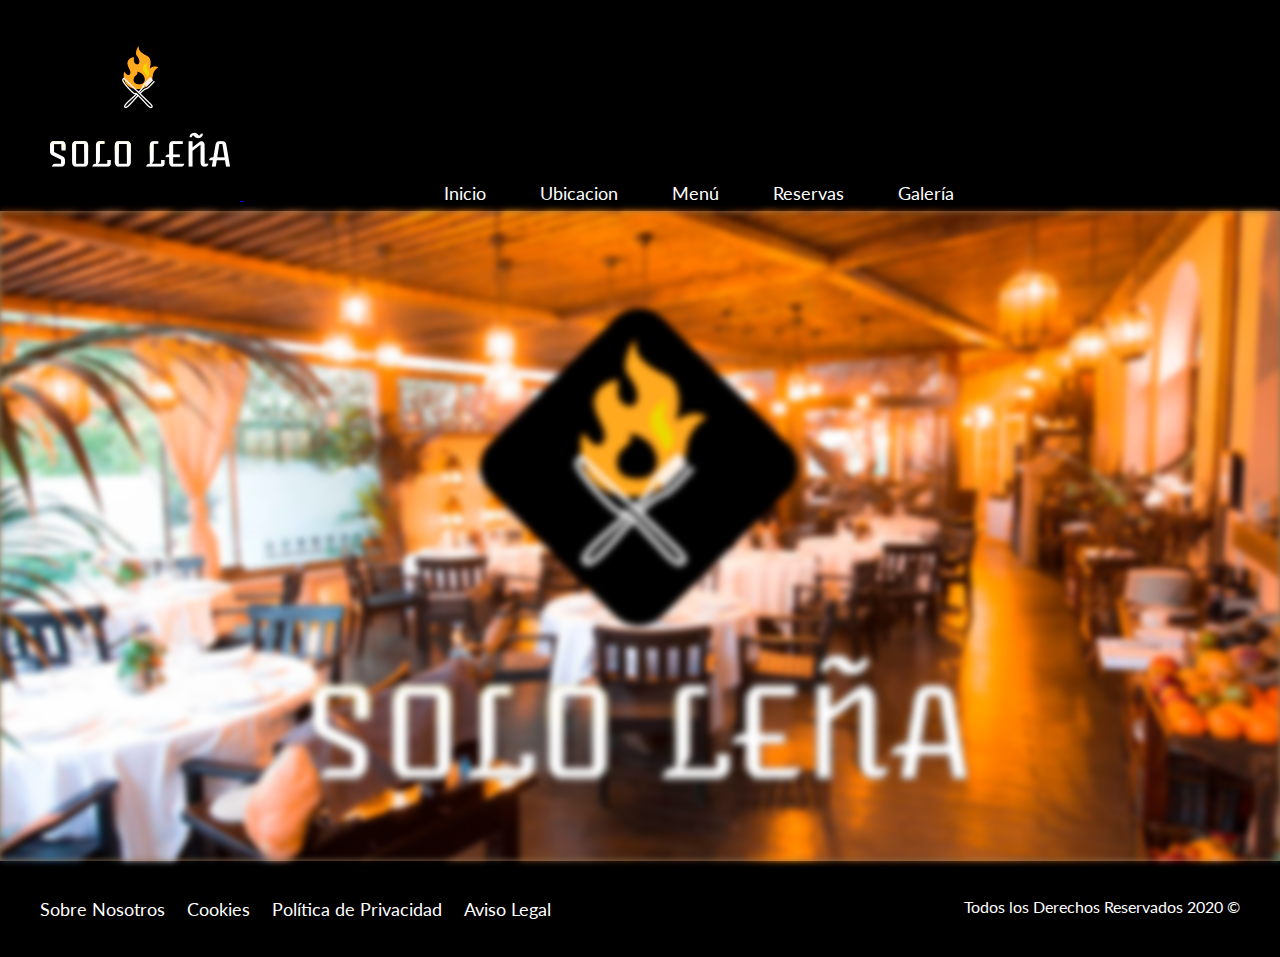
<file: index.html>
<!DOCTYPE html>
<html lang="es">

<head>
    <meta charset="UTF-8">
    <title>Solo Leña</title>
    <meta name="viewport" content="width=device-width, initial-scale=1.0">
    <link href="https://fonts.googleapis.com/css2?family=Lato:wght@300;400;700;900&display=swap" rel="stylesheet">
    <link rel="shortcut icon" type="image/x-icon"  href="../img/logoico.ico">
    <link rel="stylesheet" href="css/normalize.css">
    <link rel="stylesheet" href="css/global.css">
    <link rel="stylesheet" href="css/index.css">
</head>

<body>
    <header class="site-header inicio">
        <div class="contenedor"> 
            <div class="barra">
                <a href="index.html">
                    <img src="img/logoblanco.png" alt="SoloLeña">
                </a>
                <nav class="navegacion-barra">
                    <a href="index.html">Inicio</a>
                    <a href="html/ubicacion.html">Ubicacion</a>
                    <a href="html/menu.html">Menú</a>
                    <a href="html/reservas.html">Reservas</a>
                    <a href="html/galeria.html">Galería</a>
                </nav>
            </div>
        </div>
    </header>
    <main>
    </main>
    <footer class="site-footer seccion">
        <div class="contenedor contenedor-footer">
            <nav class="navegacion-footer">
                <a href="nosotros.html">Sobre Nosotros</a>
                <a href="cookies.html">Cookies</a>
                <a href="privacidad.html">Política de Privacidad</a>
                <a href="avisolegal.html">Aviso Legal</a>
            </nav>
            <p class="copy">Todos los Derechos Reservados 2020 &copy;</p>
        </div>
    </footer>
<body>
</file>
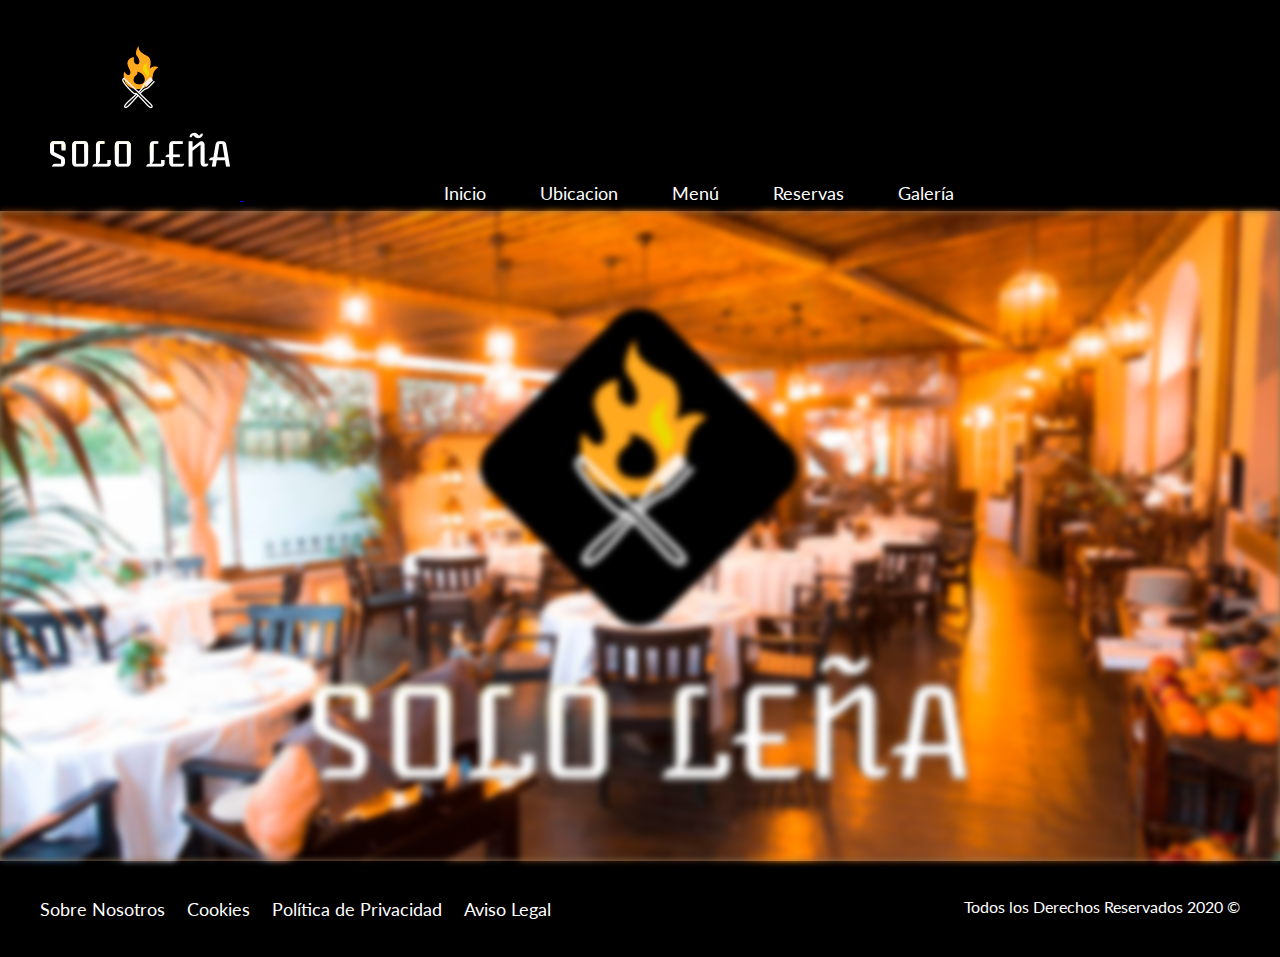
<file: html/index.html>
<!DOCTYPE html>
<html lang="es">

<head>
    <meta charset="UTF-8">
    <title>Solo Leña</title>
    <meta name="viewport" content="width=device-width, initial-scale=1.0">
    <link href="https://fonts.googleapis.com/css2?family=Lato:wght@300;400;700;900&display=swap" rel="stylesheet">
    <link rel="shortcut icon" type="image/x-icon"  href="../img/logoico.ico">
    <link rel="stylesheet" href="../css/normalize.css">
    <link rel="stylesheet" href="../css/global.css">
    <link rel="stylesheet" href="../css/index.css">
</head>

<body>
    <header class="site-header inicio">
        <div class="contenedor"> 
            <div class="barra">
                <a href="index.html">
                    <img src="../img/logoblanco.png" alt="SoloLeña">
                </a>
                <nav class="navegacion-barra">
                    <a href="index.html">Inicio</a>
                    <a href="ubicacion.html">Ubicacion</a>
                    <a href="menu.html">Menú</a>
                    <a href="reservas.html">Reservas</a>
                    <a href="galeria.html">Galería</a>
                </nav>
            </div>
        </div>
    </header>
    <main>
    </main>
    <footer class="site-footer seccion">
        <div class="contenedor contenedor-footer">
            <nav class="navegacion-footer">
                <a href="nosotros.html">Sobre Nosotros</a>
                <a href="cookies.html">Cookies</a>
                <a href="privacidad.html">Política de Privacidad</a>
                <a href="avisolegal.html">Aviso Legal</a>
            </nav>
            <p class="copy">Todos los Derechos Reservados 2020 &copy;</p>
        </div>
    </footer>
<body>
</file>
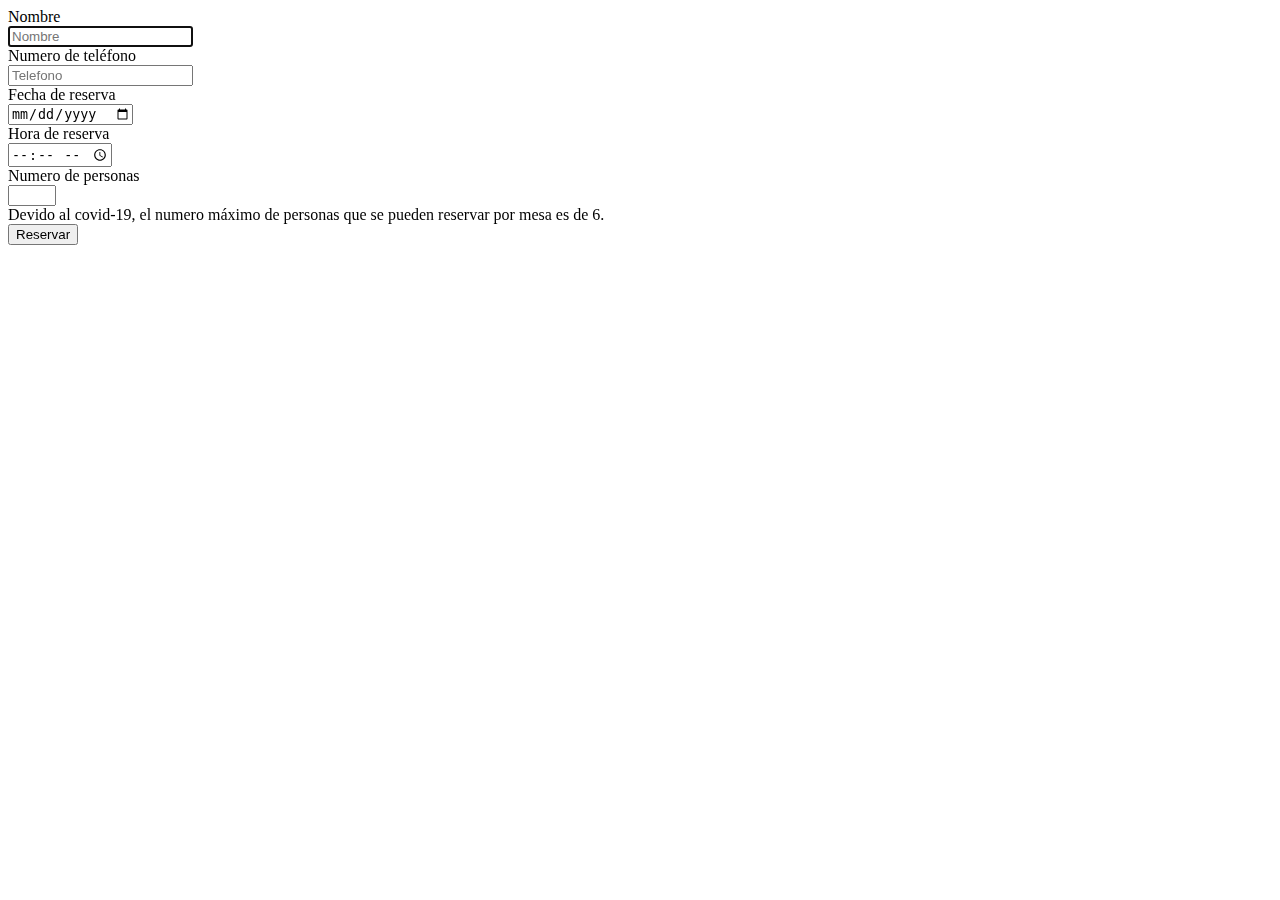
<file: Reservas.html>
<!DOCTYPE html>
<html>
    <head>
        <title>Plantilla</title>
        <meta charset="UTF-8" />
    </head>
    <body>
        <main>
            <form>
                <label>Nombre</label></br>
                <input type="text" name="Nombre" placeholder="Nombre" required autofocus></br>
                <label>Numero de teléfono</label></br>
                <input type="number" name="telefono" placeholder="Telefono" required ></br>
                <label>Fecha de reserva</label></br>
                <input type="date" name="fecha" name="fecha" required></br>
                <label>Hora de reserva</label></br>
                <input type="time" name="hora" required></br>
                <label>Numero de personas</label></br>
                <input type="number" min="1" max="6"></br>
                <label id="advertencia">Devido al covid-19, el numero máximo de personas que se pueden reservar por mesa es de 6.</label></br>
                <input type="submit" value="Reservar">
            </form>
        </main>
    </body>
</html>
</file>
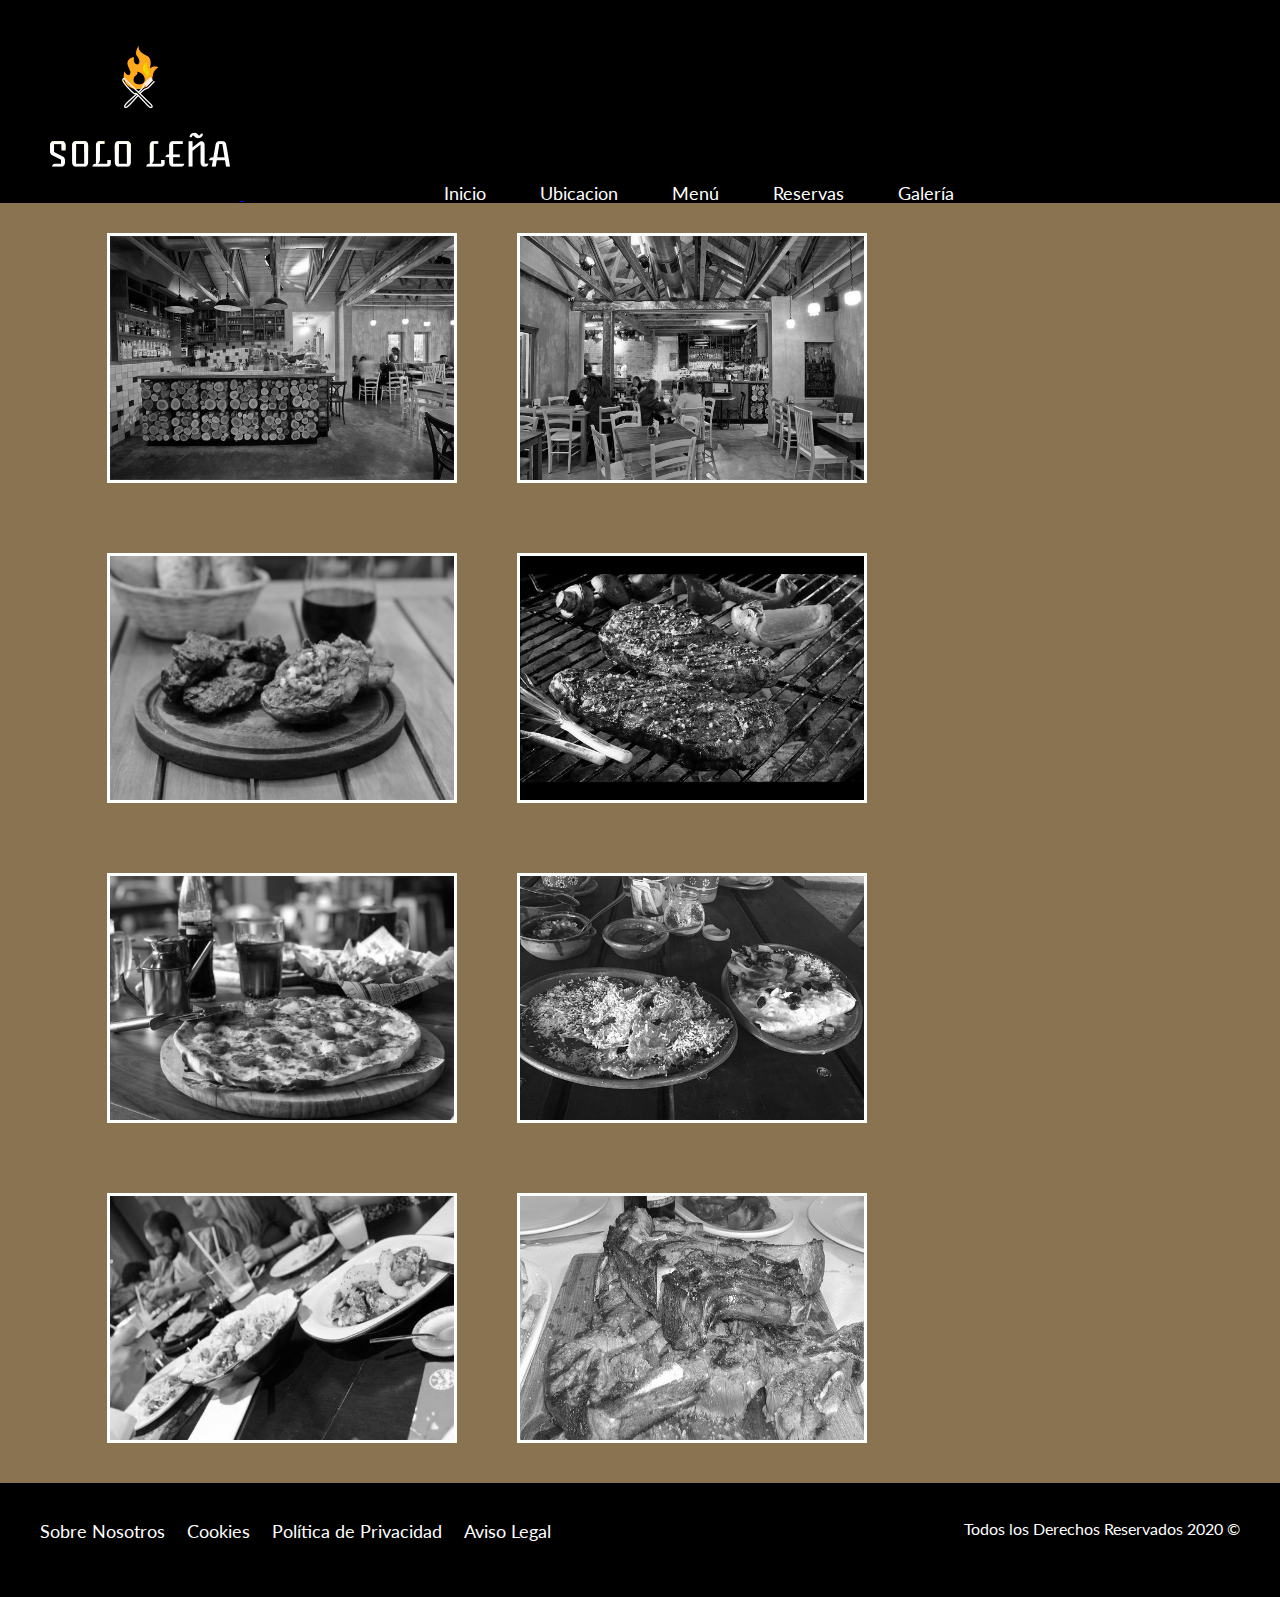
<file: html/galeria.html>
<!DOCTYPE html>
<html lang="es">

<head>
    <meta charset="UTF-8">
    <title>Menú</title>
    <meta name="viewport" content="width=device-width, initial-scale=1.0">
    <link href="https://fonts.googleapis.com/css2?family=Lato:wght@300;400;700;900&display=swap" rel="stylesheet">
    <link rel="shortcut icon" type="image/x-icon" href="../img/logoico.ico">
    <link rel="stylesheet" href="../css/normalize.css">
    <link href="../css/global.css" rel="stylesheet" />
    <link href="../css/galeria.css" rel="stylesheet" />
</head>

<body>
    <header class="site-header inicio">
        <div class="contenedor">
            <div class="barra">
                <a href="../index.html">
                    <img src="../img/logoblanco.png" alt="SoloLeña">
                </a>
                <nav class="navegacion-barra">
                    <a href="../index.html">Inicio</a>
                    <a href="ubicacion.html">Ubicacion</a>
                    <a href="menu.html">Menú</a>
                    <a href="reservas.html">Reservas</a>
                    <a href="galeria.html">Galería</a>
                </nav>
            </div>
        </div>
    </header>
    <main>
        <section>
            <div class="grises"> <img class="foto" src="../img/galeria5.jpg" alt="foto8"><img class="foto"
                    src="../img/galeria6.jpg" alt="foto2"><img class="foto" src="../img/galeria2.jpg" alt="foto3"><img
                    class="foto" src="../img/galeria3.jpg" alt="foto4"><img class="foto" src="../img/galeria4.jpg"
                    alt="foto5"><img class="foto" src="../img/galeria7.jpg" alt="foto6"><img class="foto"
                    src="../img/galeria8.jpg" alt="foto7"><img class="foto" src="../img/galeria1.jpg" alt="foto1">
            </div>
        </section>
    </main>
    <footer class="site-footer seccion">
        <div class="contenedor contenedor-footer">
            <nav class="navegacion-footer">
                <a href="nosotros.html">Sobre Nosotros</a>
                <a href="cookies.html">Cookies</a>
                <a href="privacidad.html">Política de Privacidad</a>
                <a href="avisolegal.html">Aviso Legal</a>
            </nav>
            <p class="copy">Todos los Derechos Reservados 2020 &copy;</p>
        </div>
    </footer>

    <body>
</file>
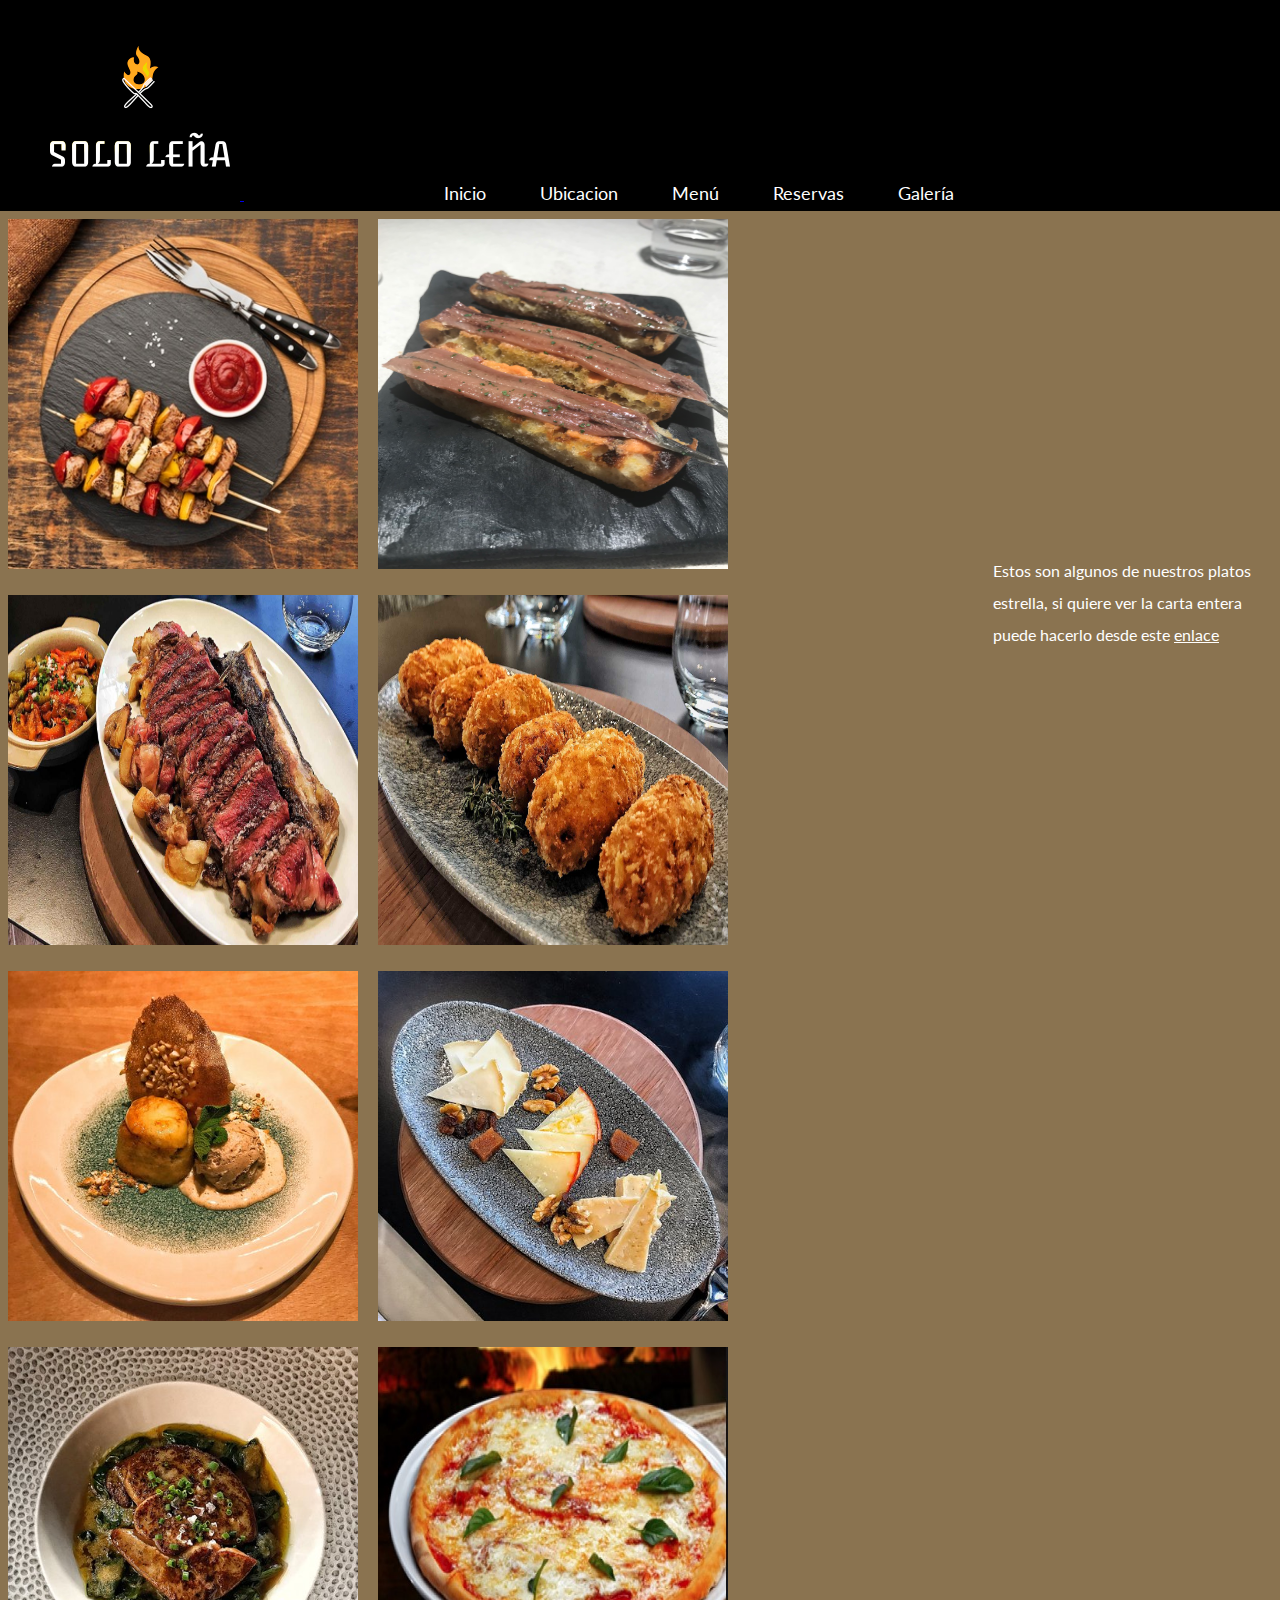
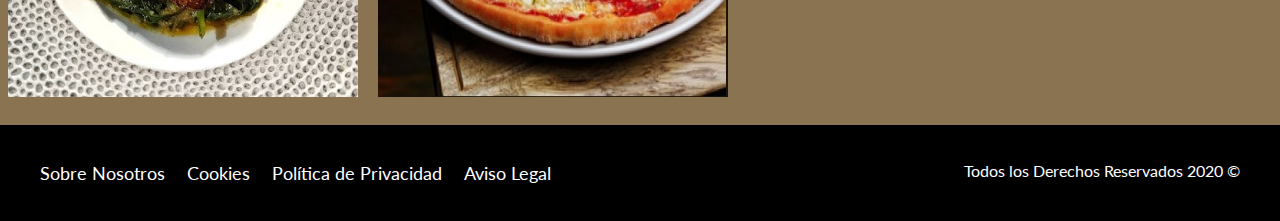
<file: html/menu.html>
<!DOCTYPE html>
<html lang="es">

<head>
    <meta charset="UTF-8">
    <title>Menú</title>
    <meta name="viewport" content="width=device-width, initial-scale=1.0">
    <link href="https://fonts.googleapis.com/css2?family=Lato:wght@300;400;700;900&display=swap" rel="stylesheet">
    <link rel="shortcut icon" type="image/x-icon"  href="../img/logoico.ico">
    <link rel="stylesheet" href="../css/normalize.css">
    <link rel="stylesheet" href="../css/global.css">
    <link rel="stylesheet" href="../css/menu.css">
</head>

<body>
    <header class="site-header inicio">
        <div class="contenedor"> 
            <div class="barra">
                <a href="../index.html">
                    <img src="../img/logoblanco.png" alt="SoloLeña">
                </a>
                <nav class="navegacion-barra">
                    <a href="../index.html">Inicio</a>
                    <a href="ubicacion.html">Ubicacion</a>
                    <a href="menu.html">Menú</a>
                    <a href="reservas.html">Reservas</a>
                    <a href="galeria.html">Galería</a>
                </nav>
            </div>
        </div>
    </header>
    <main>
        <div class="menu">
            <div class="platos">
                <img src="../img/plato1.jpg">
                <img src="../img/plato2.jpg">
                <img src="../img/plato3.jpg">
                <img src="../img/plato4.jpg">
                <img src="../img/plato5.jpg">
                <img src="../img/plato6.jpg">
                <img src="../img/plato7.jpg">
                <img src="../img/plato8.jpg">
            </div>
            <div class="carta">
                <p>Estos son algunos de nuestros platos estrella, si quiere ver la carta entera puede hacerlo desde este <a href="carta.html">enlace</a></p>
            </div>
        </div>
    </main>
    <footer class="site-footer seccion">
        <div class="contenedor contenedor-footer">
            <nav class="navegacion-footer">
                <a href="nosotros.html">Sobre Nosotros</a>
                <a href="cookies.html">Cookies</a>
                <a href="privacidad.html">Política de Privacidad</a>
                <a href="avisolegal.html">Aviso Legal</a>
            </nav>
            <p class="copy">Todos los Derechos Reservados 2020 &copy;</p>
        </div>
    </footer>
<body>
</file>
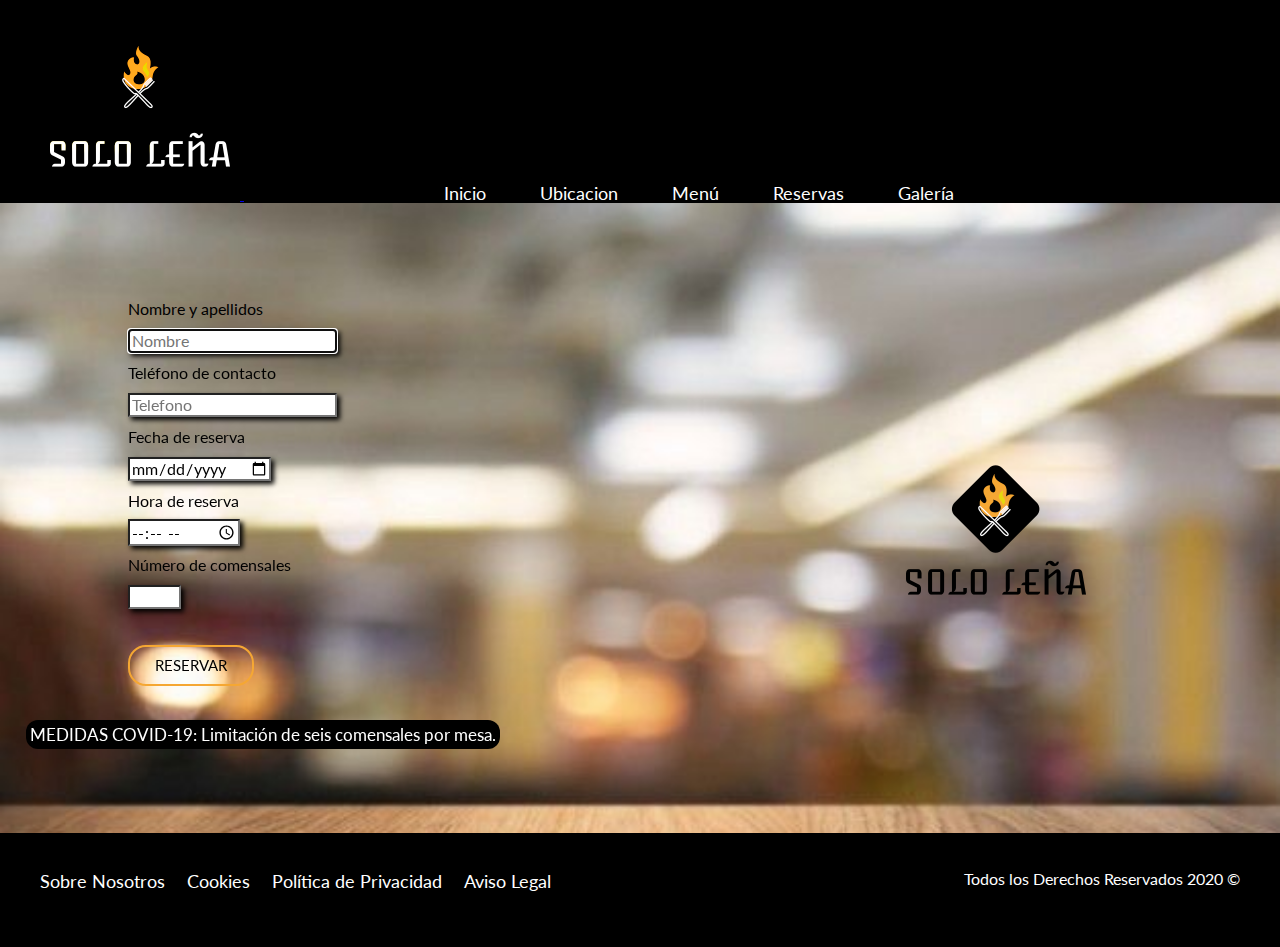
<file: html/reservas.html>
<!DOCTYPE html>
<html lang="es">

<head>
    <meta charset="UTF-8">
    <title>Reservas</title>
    <meta name="viewport" content="width=device-width, initial-scale=1.0">
    <link href="https://fonts.googleapis.com/css2?family=Lato:wght@300;400;700;900&display=swap" rel="stylesheet">
    <link rel="shortcut icon" type="image/x-icon" href="../img/logoico.ico">
    <link rel="stylesheet" href="../css/normalize.css">
    <link href="../css/global.css" rel="stylesheet" />
    <link href="../css/reservas.css" rel="stylesheet" />
</head>

<body>
    <header class="site-header inicio">
        <div class="contenedor">
            <div class="barra">
                <a href="../index.html">
                    <img src="../img/logoblanco.png" alt="SoloLeña">
                </a>
                <nav class="navegacion-barra">
                    <a href="../index.html">Inicio</a>
                    <a href="ubicacion.html">Ubicacion</a>
                    <a href="menu.html">Menú</a>
                    <a href="reservas.html">Reservas</a>
                    <a href="galeria.html">Galería</a>
                </nav>
            </div>
        </div>
    </header>
    <main>
        <div class="caja">
            <form>
                <div class="formulario">
                <label>Nombre y apellidos</label><br>
                <input class="nombre" type="text" name="Nombre" placeholder="Nombre" required autofocus><br>
                <label>Teléfono de contacto</label><br>
                <input class="telefono" type="number" name="teléfono" placeholder="Telefono" required><br>
                <label>Fecha de reserva</label><br>
                <input class="fecha" type="date" name="fecha" required><br>
                <label>Hora de reserva</label><br>
                <input class="hora" type="time" name="hora" required><br>
                <label>Número de comensales</label><br>
                <input class="personas" type="number" min="1" max="6" required><br><br>
                <input class="boton" type="submit" value="Reservar"><br><br>
                </div>
                <label class="advertencia">MEDIDAS COVID-19: Limitación de seis comensales por mesa.</label><br>
            </form>
        </div>
        <aside>
            <img src="../img/Logo.png" alt="logo lado" class="logolado"/>
        </aside>
    </main>
    <footer class="site-footer seccion">
        <div class="contenedor contenedor-footer">
            <nav class="navegacion-footer">
                <a href="nosotros.html">Sobre Nosotros</a>
                <a href="cookies.html">Cookies</a>
                <a href="privacidad.html">Política de Privacidad</a>
                <a href="avisolegal.html">Aviso Legal</a>
            </nav>
            <p class="copy">Todos los Derechos Reservados 2020 &copy;</p>
        </div>
    </footer>

    <body>
</file>
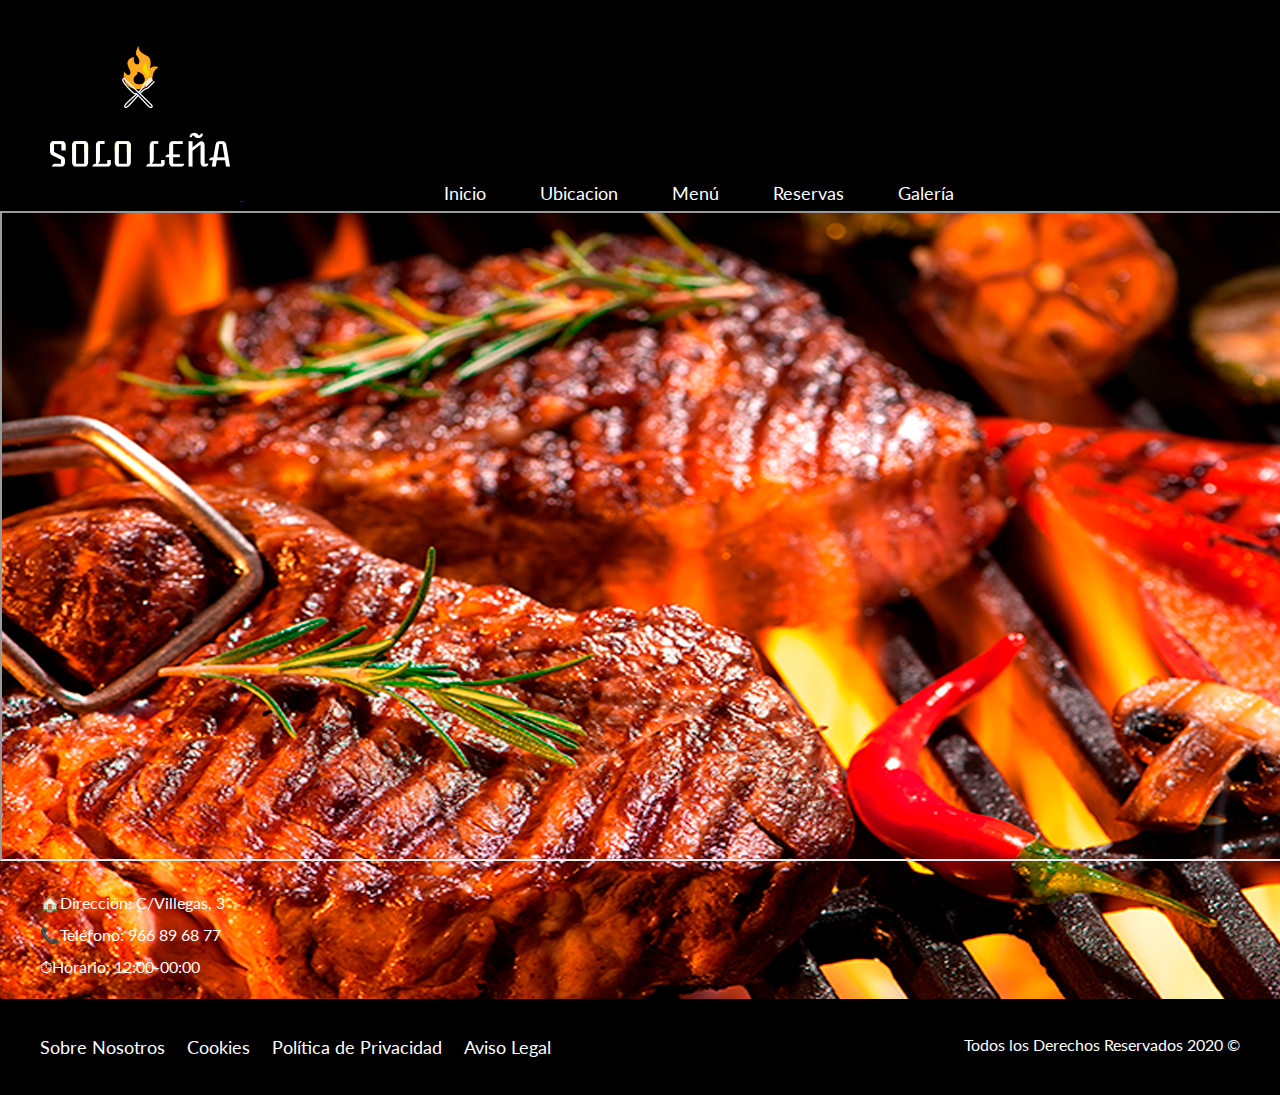
<file: html/ubicacion.html>
<!DOCTYPE html>
<html lang="es">

<head>
    <meta charset="UTF-8">
    <title>Ubicacion</title>
    <meta name="viewport" content="width=device-width, initial-scale=1.0">
    <link href="https://fonts.googleapis.com/css2?family=Lato:wght@300;400;700;900&display=swap" rel="stylesheet">
    <link rel="shortcut icon" type="image/x-icon"  href="../img/logoico.ico">
    <link rel="stylesheet" href="../css/normalize.css">
    <link rel="stylesheet" href="../css/global.css">
    <link rel="stylesheet" href="../css/ubicacion.css">
</head>

<body>
    <header class="site-header inicio">
        <div class="contenedor"> 
            <div class="barra">
                <a href="../index.html">
                    <img src="../img/logoblanco.png" alt="SoloLeña">
                </a>
                <nav class="navegacion-barra">
                    <a href="../index.html">Inicio</a>
                    <a href="ubicacion.html">Ubicacion</a>
                    <a href="menu.html">Menú</a>
                    <a href="reservas.html">Reservas</a>
                    <a href="galeria.html">Galería</a>
                </nav>
            </div>
        </div>
    </header>
    <main>
        <p class="mapa">
            <iframe src="https://www.google.com/maps/embed?pb=!1m18!1m12!1m3!1d782.2903639164074!2d-0.4857100707540125!3d38.34524495053938!2m3!1f0!2f0!3f0!3m2!1i1024!2i768!4f13.1!3m3!1m2!1s0xd6237b25a84d6f1%3A0x6ecdbeda59897b49!2sCalle%20Villegas%2C%203%2C%2003001%20Alicante%20(Alacant)%2C%20Alicante!5e0!3m2!1ses!2ses!4v1610683628681!5m2!1ses!2ses" width="1600" height="650"></iframe>
        </p>
            <ul class="info"> 
                <li>&#127968;Dirección: C/Villegas, 3</li>
                <li>&#128222;Teléfono: 966 89 68 77</li>
                <li>&#9201;Horario: 12:00-00:00</li>
            </ul>
    </main>
    <footer class="site-footer seccion">
        <div class="contenedor contenedor-footer">
            <nav class="navegacion-footer">
                <a href="nosotros.html">Sobre Nosotros</a>
                <a href="cookies.html">Cookies</a>
                <a href="privacidad.html">Política de Privacidad</a>
                <a href="avisolegal.html">Aviso Legal</a>
            </nav>
            <p class="copy">Todos los Derechos Reservados 2020 &copy;</p>
        </div>
    </footer>
<body>
</file>
<file: css/index.css>
/** BGIMG **/
main{
    background-image: url(../img/bgindex.png);
    background-position: center center;
    background-repeat: no-repeat;
    height: 65rem;
    align-items: center;  
    -webkit-filter: blur(3px);
   -moz-filter: blur(3px);
   -o-filter: blur(3px);
   -ms-filter: blur(3px);
   filter: blur(3px);
}
</file>
<file: css/galeria.css>
body{
    margin: 0px;
    padding: 0px;
    
}
header{
    height: 22.5vh;
}

footer{
    position: relative;
    bottom: 0;
    width: 100%;
    height: 12.7vh;
}
section{
    margin-left: 6vw;
    width: 90vw;
    display: flex;
    justify-content: center;
    flex-wrap: wrap;
}
.grises{
    justify-content: center;
}
.foto{
    padding: 3px;
    background-color: white;
    margin-top: 30px;
    margin-left: 30px;
    margin-bottom: 30px;
    margin-right: 30px;
    width: 350px;
    height: 250px;
}
.grises .foto{
    filter: grayscale(100%);
    overflow: hidden;
}
.grises .foto:hover {
    cursor: pointer;
    filter: none;
    transition: all 0.5s;
}
</file>
<file: css/menu.css>
main{
    display:inline-block;
}
.menu{
    display:table;
}
.platos{
    display:table-cell;
}
.platos img{
    margin: 0.8rem;
    width: 35rem;
    height:35rem ;
    transition: transform .5s ;
}
.platos img:hover
{
    transform: scale(1.5)
}
.carta{
    color:white;
    display: table-cell;
}
.carta a{
    color:white;
}
.carta a:hover{
    color:#F5A733;
}
</file>
<file: css/reservas.css>
html{
    position: relative;
}
body{
    margin: 0px;
    padding: 0px;
    display: flex;
    flex-direction: column;
}
header{
    height: 22.5vh;
}
main{
    height: 70vh;
    display: flex;
    margin: 0px;
    background-image: url(../img/fondo2.jpg);
    background-repeat: no-repeat;
    background-size: 100%;
}
form{
    margin: 0px;
    display: block;
    width: 50vw;
    height: 60rem;
}
footer{
    position: relative;
    bottom: 0;
    width: 100%;
    height: 12.7vh;
}
.boton{
    animation-duration: 0.5;
    text-decoration: none;
    font-size: 15px;
    padding: 10px 25px;
    color: black;
    background: transparent;
    border: 2px solid #f5a733;
    border-radius: 18px;
    text-transform: uppercase;
}
.boton:hover{
    cursor: pointer;
    transition-duration: 0.7s;
    background-color: #f5a733;
    color: white;
}
.advertencia{
    margin-left: 2vw;
    color: white;
    padding: 4px 4px;
    border-radius: 12px;
    font-size: 17px;
    background-color: black;
}
aside{
    width: 50vw;
}
.logolado{
    margin-top: 25vh;
    margin-left: 20vw;
}
.formulario{
    margin-top: 10vh;
    margin-left: 10vw;
}
.nombre{
    box-shadow: 3px 3px 5px black;
}
.telefono{
    box-shadow: 3px 3px 5px black;
}
.fecha{
    box-shadow: 3px 3px 5px black;
}
.hora{
    box-shadow: 3px 3px 5px black;
}
.personas{
    box-shadow: 3px 3px 5px black;
}
</file>
<file: css/ubicacion.css>
/** BGIMG **/
main{
    background-image: url(../img/bgubi.png);
    background-position: center center;
    background-repeat: no-repeat;
}
/** MAPA **/
.mapa{
    margin:0;
    display: inline-block;
}
/** INFO **/
.info{
    color:white;
    display: inline-block;
    vertical-align: top;
}
.info li{
    list-style: none;
}
</file>
<file: css/global.css>
/* Globales */
html{
    box-sizing: border-box;
    font-size:62.5%; /**Reset para REMS - 62.5% = 10px de 16px **/
}
*, *:before, *:after{
    box-sizing: inherit;
}
body{
    font-family: 'Lato', sans-serif;
    font-size: 1.6rem;
    line-height: 2;
    background-color:#8A7350;
}
img{
    max-width: 50%;
}
.contenedor {
    max-width: 120rem; /* = 1200px*/
    margin: 0 auto;
}
/* Header */
.site-header.inicio{
    background-color:black;
    align-items: center;
}
/** NavegacionBarra **/
.navegacion-barra{
    display: inline-block;
    padding-left:20rem;
}
.navegacion-barra a{
    color:white;
    text-decoration: none;
    font-size: 1.8rem; /* = 18px*/
    margin-right: 5rem;
}
.navegacion-barra a:hover{
    color:#333333;
}
.navegacion-barra a:last-of-type{
    margin-right: 0;
}
/** Footer **/
.site-footer{
    background-color: black;
    margin: 0;
}
.contenedor-footer{
    padding: 3rem 0;
    display: flex;
    justify-content: space-between;
}
.copy{
    margin: 0;
    color:white;
}
/** NavegacionFooter **/
.navegacion-footer a{
    color:white;
    text-decoration: none;
    font-size: 1.8rem;
    margin-right: 1.8rem;
}
.navegacion-footer a:hover{
    color:#333333;
}
.navegacion-footer a:last-of-type{
    margin-right: 0;
}
</file>
